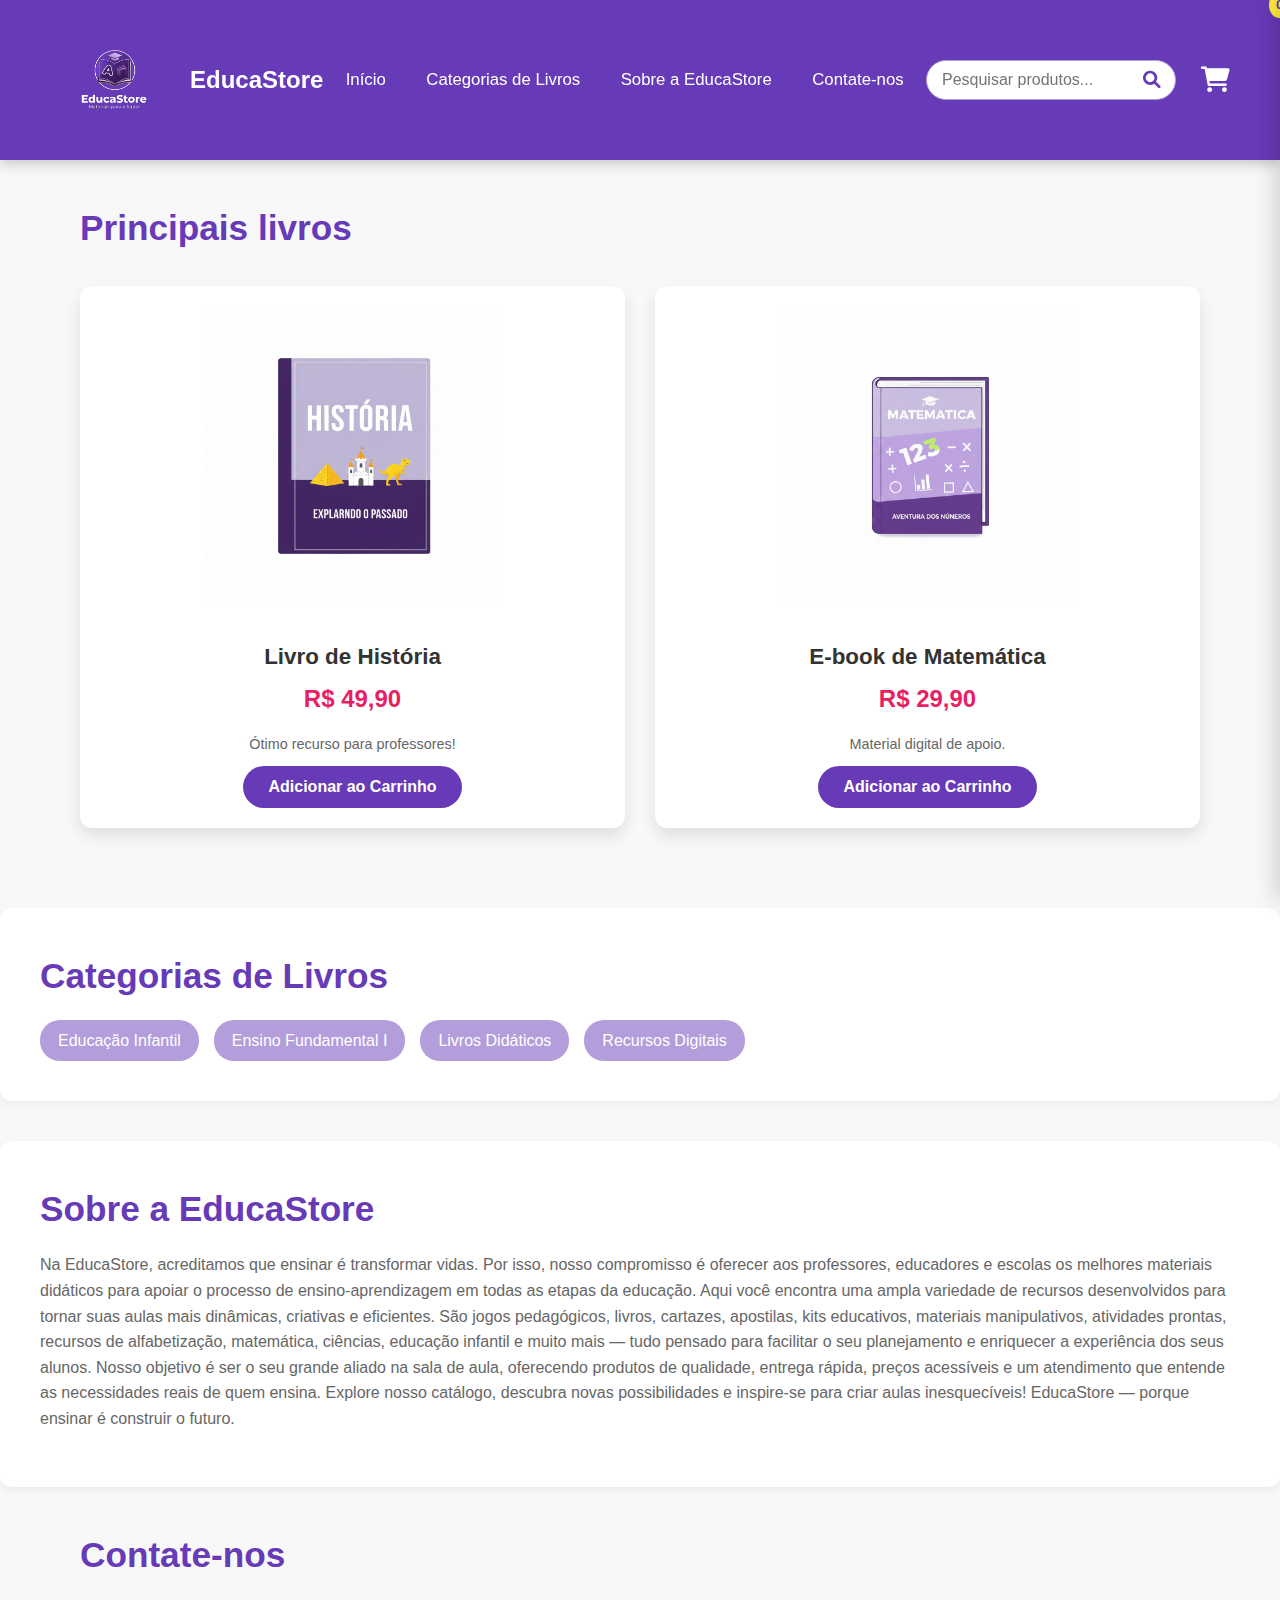
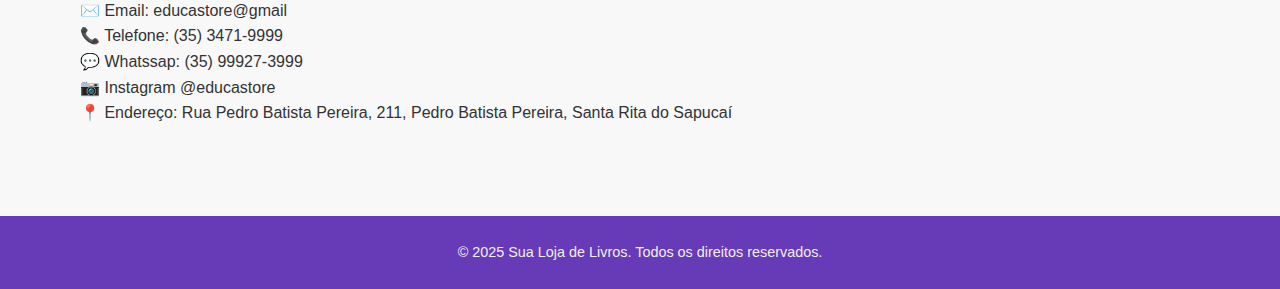
<file: index.html>
<!DOCTYPE html>
<html lang="pt-BR">
<head>
    <meta charset="UTF-8">
    <meta name="viewport" content="width=device-width, initial-scale=1.0">
    <title>EducaStore - Sua loja de livros</title>
    <link rel="stylesheet" href="css/style.css">
    <link rel="stylesheet" href="https://cdnjs.cloudflare.com/ajax/libs/font-awesome/6.0.0-beta3/css/all.min.css">
</head>
<body>

    <header class="header">
        <div class="logo">
            <img src="assets/logo.png" alt="Logo da EducaStore">
            <span>EducaStore</span>
        </div>
        <nav class="navbar">
            <a href="#home">Início</a>
            <a href="#categorias">Categorias de Livros</a>
            <a href="#sobre">Sobre a EducaStore</a>
            <a href="#contato">Contate-nos</a>
        </nav>
        
        <div class="header-icons">
            <div class="search-bar">
                <input type="text" placeholder="Pesquisar produtos...">
                <i class="fas fa-search"></i>
            </div>
            <i class="fas fa-shopping-cart" id="cart-icon"></i>
            <span class="cart-count" id="cart-count">0</span>
        </div>
    </header>

    <section class="container" id="home">
        <h2>Principais livros</h2>
        <div class="products-grid" id="products-grid">
            <div class="product-card" data-id="1" data-name="Livro de História" data-price="49.90">
                <img src="assets/Livro de história.png" alt="Livro de História">
                <h3>Livro de História</h3>
                <p class="price">R$ 49,90</p>
                <p>Ótimo recurso para professores!</p>
                <button class="add-to-cart">Adicionar ao Carrinho</button>
            </div>
            
            <div class="product-card" data-id="2" data-name="E-book de Matemática" data-price="29.90">
                <img src="assets/Livro de matemática.png" alt="E-book de Matemática">
                <h3>E-book de Matemática</h3>
                <p class="price">R$ 29,90</p>
                <p>Material digital de apoio.</p>
                <button class="add-to-cart">Adicionar ao Carrinho</button>
            </div>
            
        </div>
    </section>

    <section class="container" id="categorias">
        <h2>Categorias de Livros</h2>
        <div class="category-list">
            <ul>
                <li><a href="#">Educação Infantil</a></li>
                <li><a href="#">Ensino Fundamental I</a></li>
                <li><a href="#">Livros Didáticos</a></li>
                <li><a href="#">Recursos Digitais</a></li>
            </ul>
        </div>
    </section>

    <section class="container" id="sobre">
        <h2>Sobre a EducaStore</h2>
        <p>Na EducaStore, acreditamos que ensinar é transformar vidas. Por isso, nosso compromisso é oferecer aos professores, educadores e escolas os melhores materiais didáticos para apoiar o processo de ensino-aprendizagem em todas as etapas da educação.

Aqui você encontra uma ampla variedade de recursos desenvolvidos para tornar suas aulas mais dinâmicas, criativas e eficientes. São jogos pedagógicos, livros, cartazes, apostilas, kits educativos, materiais manipulativos, atividades prontas, recursos de alfabetização, matemática, ciências, educação infantil e muito mais — tudo pensado para facilitar o seu planejamento e enriquecer a experiência dos seus alunos.

Nosso objetivo é ser o seu grande aliado na sala de aula, oferecendo produtos de qualidade, entrega rápida, preços acessíveis e um atendimento que entende as necessidades reais de quem ensina.

Explore nosso catálogo, descubra novas possibilidades e inspire-se para criar aulas inesquecíveis!

EducaStore — porque ensinar é construir o futuro.</p>
    </section>

    <section class="container" id="contato">
        <h2>Contate-nos</h2>
        <p>✉️ Email: educastore@gmail</p>
        <p>📞 Telefone: (35) 3471-9999</p>
        <p>💬 Whatssap: (35) 99927-3999</p>
        <p>📷 Instagram @educastore</p>
        <p>📍 Endereço: Rua Pedro Batista Pereira, 211, Pedro Batista Pereira, Santa Rita do Sapucaí</p>
    </section>

    <div class="cart-sidebar" id="cart-sidebar">
        <h3>Seu Carrinho</h3>
        <div class="cart-items" id="cart-items">
            <p class="empty-cart-msg">Seu carrinho está vazio.</p>
        </div>
        <div class="cart-total">
            Total: <span id="cart-total">R$ 0,00</span>
        </div>
        <button class="checkout-btn">Finalizar Compra</button>
        <button class="item-delete-btn">Limpar carrinho</button>
        <button class="close-cart-btn" id="close-cart-btn">Fechar</button>
    </div>

    <footer class="footer">
        <p>&copy; 2025 Sua Loja de Livros. Todos os direitos reservados.</p>
    </footer>

    <script src="js/script.js"></script>
</body>
</html>
</file>
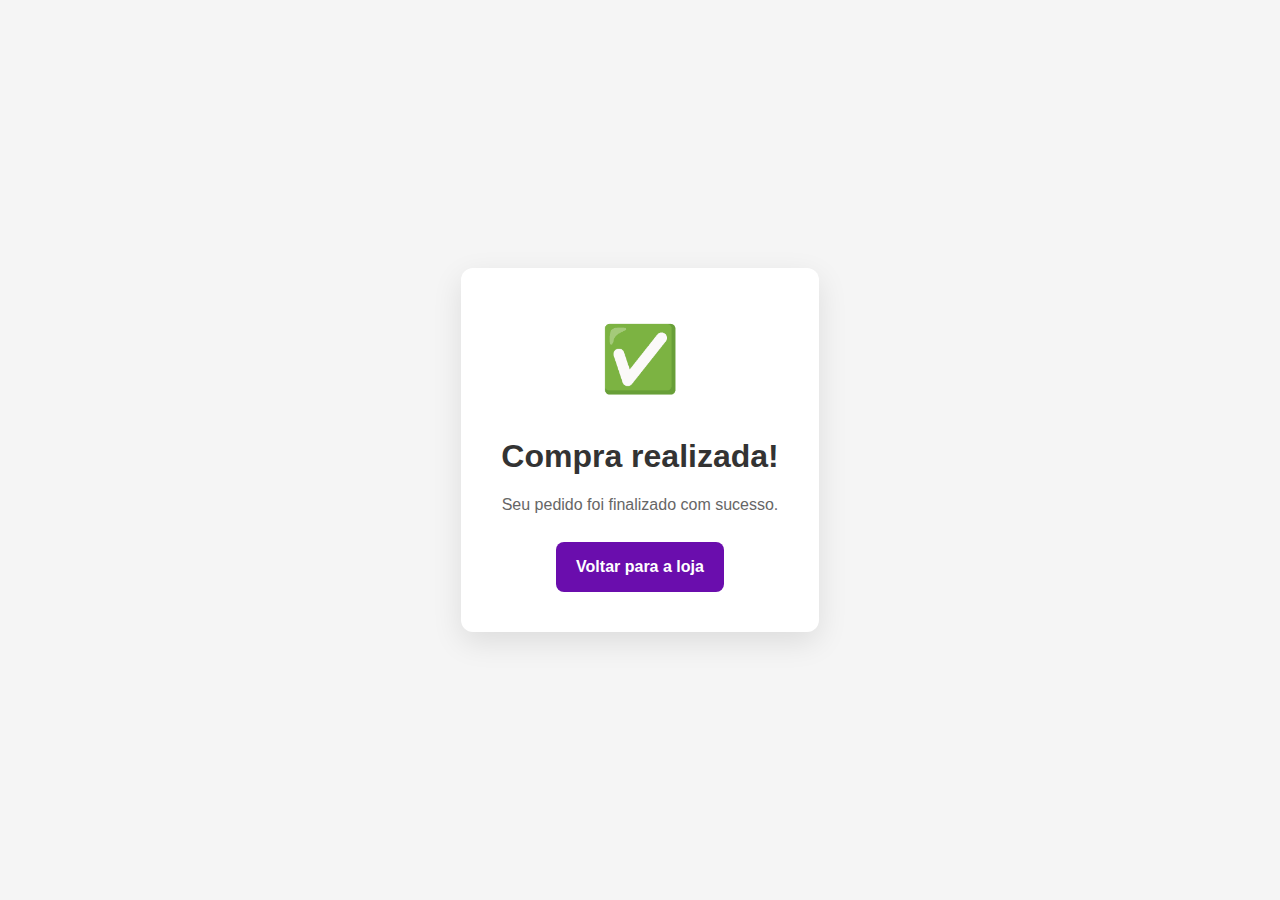
<file: sucesso.html>
<!DOCTYPE html>
<html lang="pt-BR">
<head>
    <meta charset="UTF-8">
    <title>Compra Finalizada</title>
    <link rel="stylesheet" href="css/style.css">

    <meta name="viewport" content="width=device-width, initial-scale=1.0">

    <style>
        body {
            margin: 0;
            height: 100vh;
            display: flex;
            align-items: center;
            justify-content: center;
            font-family: Arial, sans-serif;
            background: #f5f5f5;
        }

        .success-container {
            background: white;
            padding: 40px;
            border-radius: 12px;
            text-align: center;
            box-shadow: 0 10px 30px rgba(0,0,0,0.1);
            max-width: 400px;
        }

        .success-icon {
            font-size: 64px;
            color: #4CAF50;
        }

        h1 {
            margin: 20px 0 10px;
            color: #333;
        }

        p {
            color: #666;
        }

        .btn-home {
            display: inline-block;
            margin-top: 25px;
            padding: 12px 20px;
            background: #6a0dad;
            color: white;
            border-radius: 8px;
            text-decoration: none;
            font-weight: bold;
        }

        .btn-home:hover {
            opacity: 0.9;
        }
    </style>
</head>
<body>

    <div class="success-container">
        <div class="success-icon">✅</div>
        <h1>Compra realizada!</h1>
        <p>Seu pedido foi finalizado com sucesso.</p>

        <a href="index.html" class="btn-home">
            Voltar para a loja
        </a>
    </div>

</body>
</html>
</file>
<file: css/style.css>
/* Paleta de Cores: */
/* --primary-purple: #673AB7 (Roxo Principal) */
/* --light-purple: #B39DDB (Lavanda/Roxo Claro) */
/* --text-dark: #333333 (Texto Escuro) */
/* --text-light: #666666 (Texto Cinza) */
/* --background-light: #F8F8F8 (Fundo Claro) */

/* Reset Básico e Fontes */

:root {
 --primary-purple: #673AB7; /*(Roxo Principal)*/
 --light-purple: #B39DDB; /*(Lavanda/Roxo Claro)*/
 --text-dark: #333333; /*(Texto Escuro)*/
 --text-light: #666666; /*(Texto Cinza)*/
 --background-light: #F8F8F8; /*(Fundo Claro)*/
}

* {
    margin: 0;
    padding: 0;
    box-sizing: border-box;
    font-family: 'Segoe UI', Tahoma, Geneva, Verdana, sans-serif;
}

body {
    background-color: var(--background-light);
    color: var(--text-dark);
    line-height: 1.6;
}

/* 📚 Cabeçalho e Navegação (Estilo Moderno) */
.header {
    display: flex;
    justify-content: space-between;
    align-items: center;
    padding: 15px 50px;
    background-color: var(--primary-purple); 
    color: white;
    box-shadow: 0 4px 12px rgba(0, 0, 0, 0.2); /* Sombra mais destacada */
    position: sticky;
    top: 0;
    z-index: 1000;
}

.logo {
  display: flex;
  align-items: center;
  gap: 10px; /* espaço entre imagem e texto */
  font-size: 24px;
  font-weight: bold;
  color: white;
}

.logo img {
  width: 130px;  /* ajuste o tamanho da imagem aqui */
  height: auto;
}


.navbar a {
    color: white;
    text-decoration: none;
    margin: 0 18px;
    font-size: 1.05em;
    font-weight: 500;
    transition: color 0.3s, border-bottom 0.3s;
    padding-bottom: 5px;
}

.navbar a:hover {
    color: #000000; /* Amarelo de destaque para hover */
    border-bottom: 2px solid #FFEB3B;
}

/* 🔍 Ícones e Barra de Pesquisa */
.header-icons {
    display: flex;
    align-items: center;
    gap: 25px;
}

.search-bar {
    position: relative;
}

.search-bar input {
    padding: 10px 40px 10px 15px; /* Aumenta o padding para o ícone */
    border: 1px solid var(--light-purple);
    border-radius: 25px;
    width: 250px;
    font-size: 1em;
    outline: none;
    transition: border-color 0.3s;
}

.search-bar input:focus {
    border-color: #FFEB3B;
    box-shadow: 0 0 5px rgba(255, 235, 59, 0.5);
}

.search-bar .fas.fa-search {
    position: absolute;
    right: 15px;
    top: 50%;
    transform: translateY(-50%);
    color: var(--primary-purple);
    cursor: pointer;
    font-size: 1.1em;
}

#cart-icon {
    font-size: 1.6em;
    cursor: pointer;
    position: relative;
    color: white;
}

.cart-count {
    background-color: #FFEB3B;
    color: var(--primary-purple);
    border-radius: 50%;
    padding: 3px 7px;
    font-size: 0.8em;
    font-weight: bold;
    position: absolute;
    top: -8px;
    right: -10px;
    z-index: 10;
}

/* 🏠 Conteúdo Principal */
.container {
    padding: 40px 80px;
    max-width: 1300px;
    margin: 0 auto; /* Centraliza o conteúdo */
}

.container h2 {
    color: var(--primary-purple);
    font-size: 2.2em;
    margin-bottom: 15px;
    font-weight: 700;
}

/* 🖼️ Grid de Produtos (Estilo Card Moderno) */
.products-grid {
    display: grid;
    grid-template-columns: repeat(auto-fit, minmax(250px, 1fr));
    gap: 30px;
    margin-top: 30px;
}

.product-card {
    background-color: white;
    padding: 20px;
    border-radius: 12px;
    text-align: center;
    box-shadow: 0 8px 16px rgba(0, 0, 0, 0.1); /* Sombra suave para efeito 3D */
    transition: transform 0.3s, box-shadow 0.3s;
    overflow: hidden;
}

.product-card:hover {
    transform: translateY(-5px); /* Efeito de elevação */
    box-shadow: 0 12px 24px rgba(0, 0, 0, 0.15);
}

.product-card img {
    width: auto;
    height: 300px;
    object-fit: contain;
    border-radius: 8px;
    margin-bottom: 15px;
}

.product-card h3 {
    margin: 10px 0 5px 0;
    color: var(--text-dark);
    font-size: 1.4em;
}

.product-card p {
    color: var(--text-light);
    font-size: 0.9em;
    margin-bottom: 10px;
}

.product-card .price {
    font-size: 1.5em;
    font-weight: bold;
    color: #E91E63; /* Cor de preço (Magenta) */
    margin-bottom: 15px;
}

.add-to-cart {
    background-color: var(--primary-purple); 
    color: white;
    border: none;
    padding: 12px 25px;
    border-radius: 25px; /* Botão arredondado */
    cursor: pointer;
    font-size: 1em;
    font-weight: 600;
    transition: background-color 0.3s, transform 0.1s;
}

.add-to-cart:hover {
    background-color: #5E35B1; /* Tom mais escuro do roxo */
}

/* 📚 Categorias */
#categorias {
    background-color: white;
    border-radius: 12px;
    padding: 40px;
    margin-top: 40px;
    box-shadow: 0 4px 8px rgba(0, 0, 0, 0.05);
}

.category-list ul {
    list-style: none;
    display: flex;
    gap: 15px;
    flex-wrap: wrap;
    margin-top: 15px;
}

.category-list li {
    background-color: var(--light-purple);
    border-radius: 20px;
    transition: background-color 0.3s;
}

.category-list a {
    text-decoration: none;
    color: white;
    display: block;
    padding: 8px 18px;
    font-weight: 500;
}

.category-list li:hover {
    background-color: var(--primary-purple);
}

/* ℹ️ Seção Sobre Nós & Contato */
#sobre {
    background-color: #ffffff;
    padding: 40px;
    border-radius: 12px;
    margin-top: 40px;
    box-shadow: 0 4px 8px rgba(0, 0, 0, 0.05);
}

#sobre p {
    color: var(--text-light);
    margin-bottom: 15px;
}

/* 🛒 Carrinho Lateral (Sidebar) */
.cart-sidebar {
    position: fixed;
    top: 0;
    right: 0;
    width: 380px; /* Um pouco mais largo */
    height: 100%;
    background-color: #fcfcfc;
    box-shadow: -6px 0 20px rgba(0, 0, 0, 0.15);
    padding: 30px;
    transform: translateX(100%); 
    transition: transform 0.4s cubic-bezier(0.25, 0.46, 0.45, 0.94); /* Transição mais suave */
    z-index: 2000;
    overflow-y: auto;
}

.cart-sidebar.open {
    transform: translateX(0); 
}

.cart-sidebar h3 {
    color: var(--primary-purple);
    border-bottom: 2px solid var(--light-purple);
    padding-bottom: 15px;
    margin-bottom: 25px;
    font-size: 1.8em;
}

.cart-item {
    display: flex;
    justify-content: space-between;
    align-items: center;
    margin-bottom: 15px;
    padding-bottom: 10px;
    border-bottom: 1px dashed #eee;
    font-size: 1.05em;
}

.cart-total {
    font-size: 1.5em;
    font-weight: bold;
    color: var(--primary-purple);
    margin-top: 30px;
    padding-top: 20px;
    border-top: 2px solid var(--light-purple);
}

.checkout-btn, .item-delete-btn, .close-cart-btn {
    width: 100%;
    padding: 15px;
    margin-top: 15px;
    border: none;
    border-radius: 8px;
    cursor: pointer;
    font-size: 1.1em;
    font-weight: 600;
    transition: opacity 0.3s;
}

.checkout-btn, .item-delete-btn {
    background-color: #E91E63; /* Magenta */
    color: white;
}

.checkout-btn:hover, .item-delete-btn:hover {
    background-color: #3f081c;
}

.close-cart-btn {
    background-color: #E0E0E0;
    color: var(--text-dark);
}

.close-cart-btn:hover {
    background-color: #CCCCCC;
}

.item-controls, 
.qty-btn.decrease, 
.item-qty, 
.qty-btn.increase {
    background-color: #fcfcfc;
    color:var(--primary-purple);
    border: none;
    font-size: 20px;
    border: auto var(--primary-purple);
}

.qty-btn.decrease:hover, 
.qty-btn.increase:hover {
    color: #fcfcfc;
    background-color:var(--primary-purple);
    border: none;
    font-size: 20px;
    border: auto var(--primary-purple);
}

.remove-item {
    background-color: #fcfcfc;
    color:var(--primary-purple);
    border: none;
    font-size: 20px;

}

.toast {
    position: fixed;
    top: 50%;
    left: 44%;
    transform: translate(-50%, -50%);
    background-color: var(--primary-purple);
    color: white;
    padding: 12px 20px;
    border-radius: 8px;
    font-weight: 600;
    box-shadow: 0 8px 20px rgba(0,0,0,.2);
    animation: fadeInOut 2s ease;
    z-index: 9999;
}

@keyframes fadeInOut {
    0% { opacity: 0; transform: translateY(10px); }
    10% { opacity: 1; transform: translateY(0); }
    90% { opacity: 1; }
    100% { opacity: 0; transform: translateY(10px); }
}


/* 🦶 Rodapé */
.footer {
    text-align: center;
    padding: 25px;
    background-color: var(--primary-purple);
    color: #f0f0f0;
    margin-top: 50px;
    font-size: 0.9em;
}
</file>
